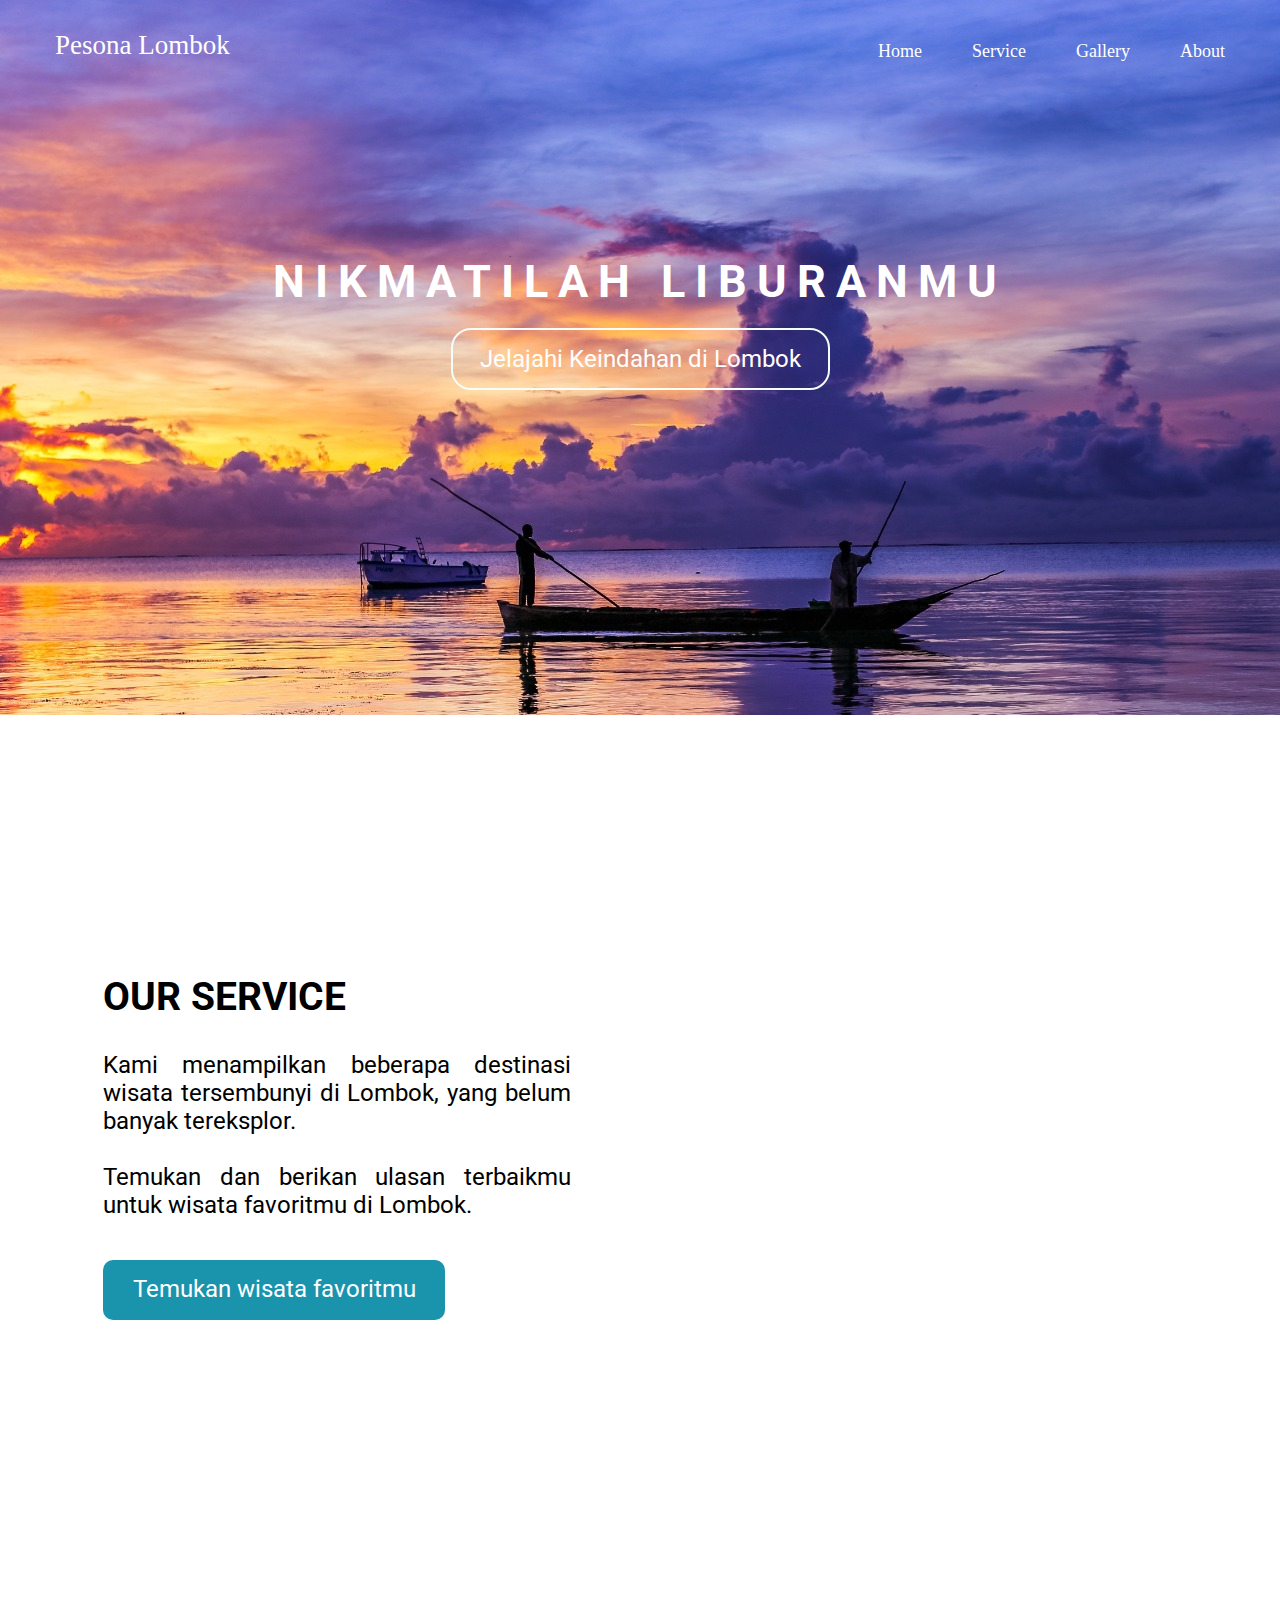
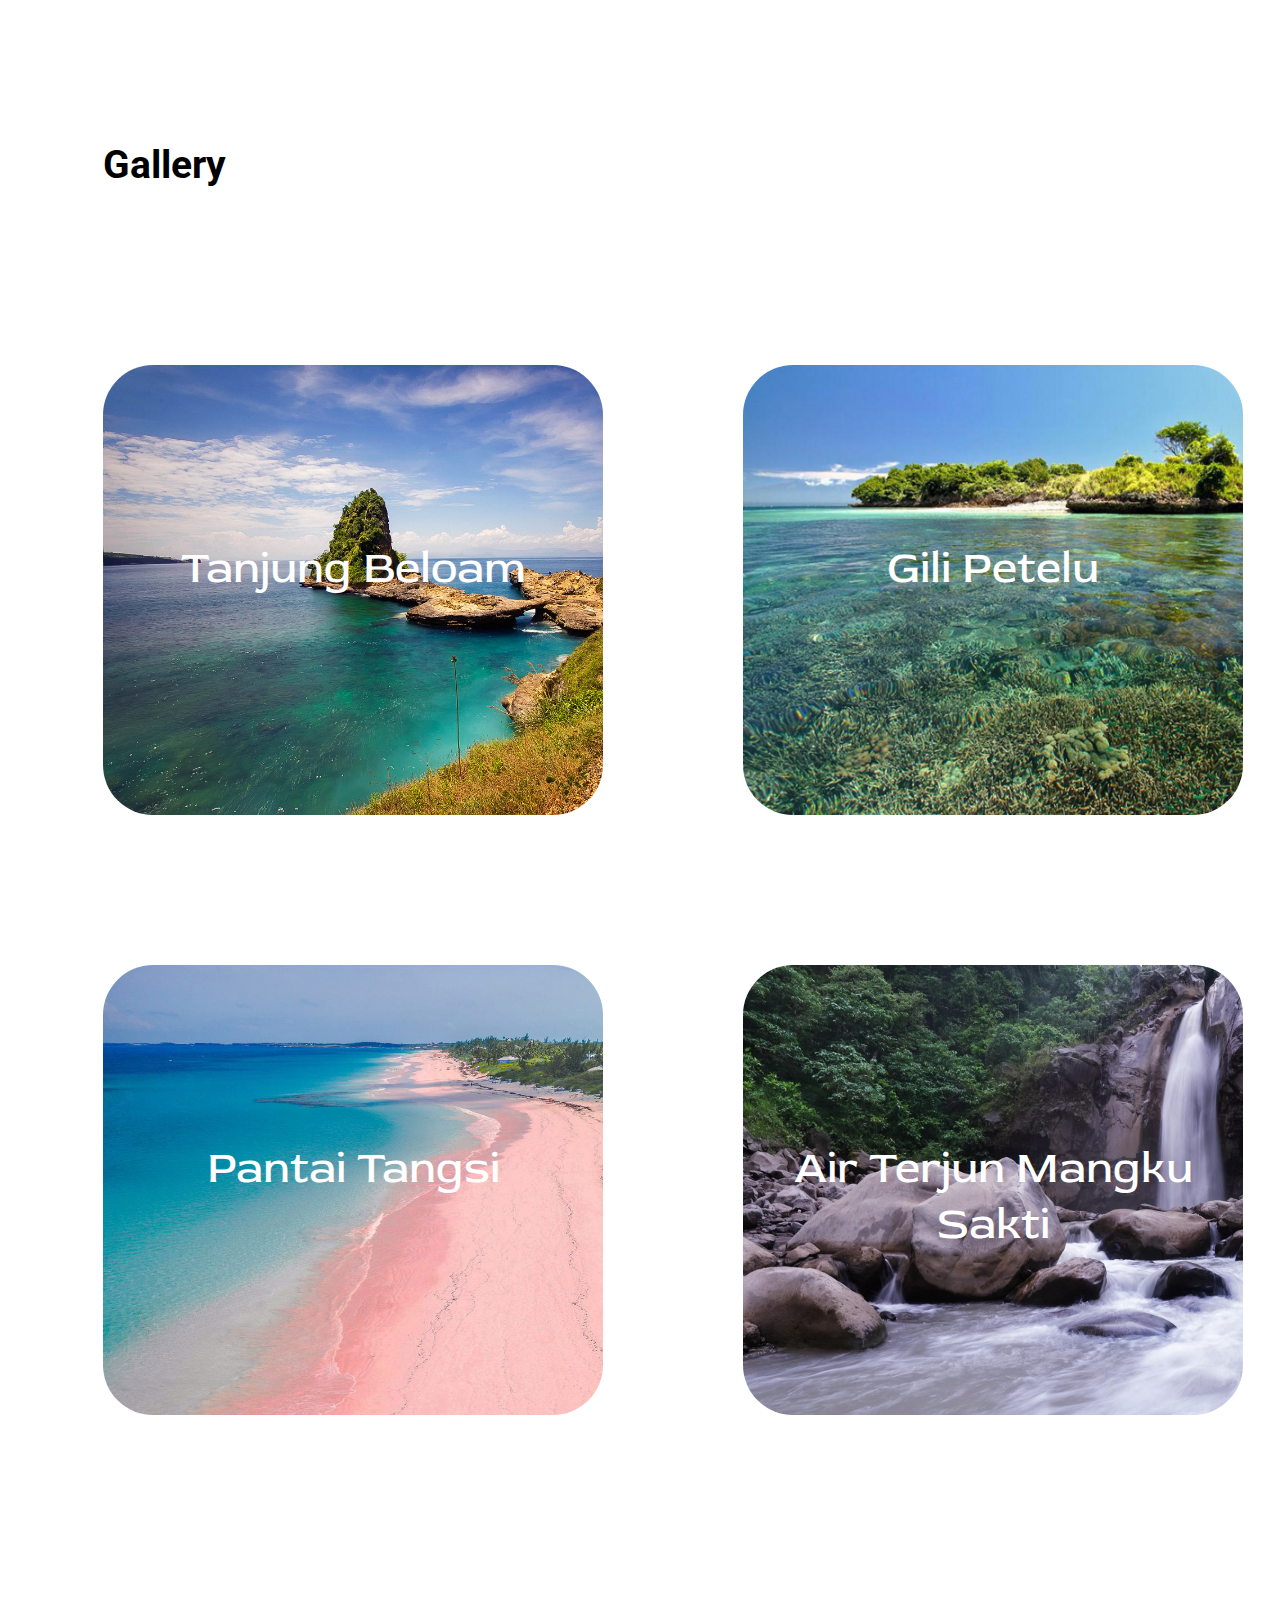
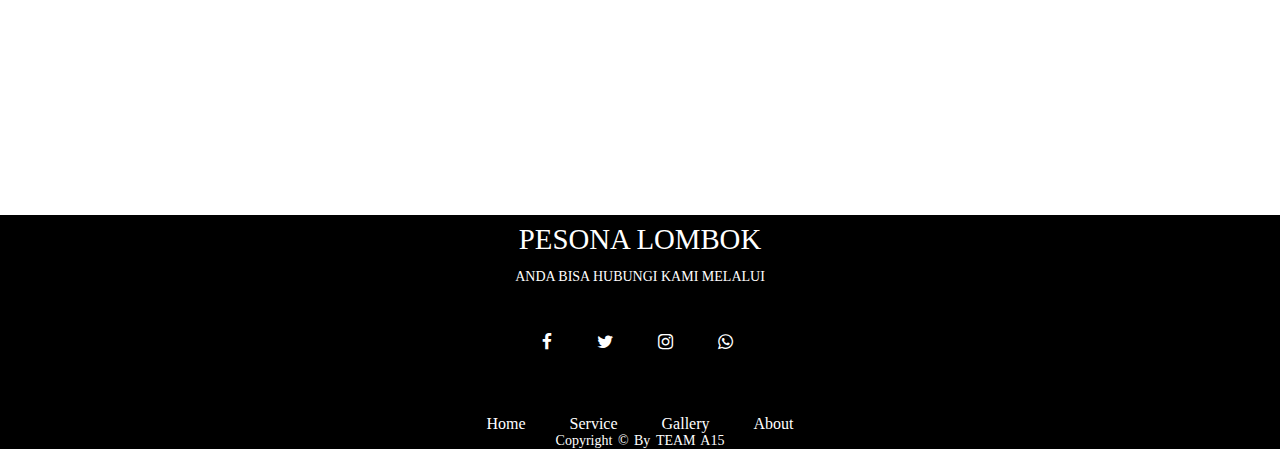
<file: index.html>
<!DOCTYPE html>
<html>
    <head>
        <meta charset="UTF-8">
        <meta http-equiv="X-UA-Compatible" content="IE=edge">
        <meta name="viewport" content="width=device-width, initial-scale=1.0">
        <link rel="stylesheet" href="css/projek15a.css">
        <link rel="stylesheet" href="css/responsive.css">
        <link rel="stylesheet" href="//maxcdn.bootstrapcdn.com/font-awesome/4.3.0/css/font-awesome.min.css">
        <title>Landing Page</title>
    </head>
    <body>
        <div class="header">
            <div class="container">
                <div class="header-left">
                    <p>Pesona Lombok</p>
                </div>
                <div class="header-right">
                    <a href="#">Home</a>
                    <a href="#service">Service</a>
                    <a href="#content">Gallery</a>
                    <a href="#footer">About</a>
                </div>

                <div class="top-wrapper">
                    <h1>NIKMATILAH LIBURANMU</h1>
                    <div class="btn-wrapper">
                        <a href="#content" class="btn-jelajahi">Jelajahi Keindahan di Lombok</a>
                    </div>  
                </div>
            </div>  
        </div>

        <div class="main">
            <div id="service">
                <h1>OUR SERVICE</h1>
                <p>
                    Kami menampilkan beberapa destinasi wisata tersembunyi di Lombok, yang belum banyak tereksplor.
                    <br>
                    <br>
                    Temukan dan berikan ulasan terbaikmu untuk wisata favoritmu di Lombok.
                </p>
                <div class="btn-service">
                    <a href="#content">Temukan wisata favoritmu</a>
                </div>
                <div class="video">
                    <iframe width="550" height="350" src="https://www.youtube.com/embed/O_3ztjkkGVw" title="YouTube video player" frameborder="0" allow="accelerometer; autoplay; clipboard-write; encrypted-media; gyroscope; picture-in-picture" allowfullscreen></iframe>
                </div>
            </div>
            
            
            <div id="content">
                
                <div class="content-item">
                    <h3>Gallery</h3>
                    <div class="content-button">
                        <a href="#" class="lombok1">
                            <div id="wisata1">
                                <div class="namawisata">Tanjung Beloam</div>
                            </div>
                        </a>
                    </div>    
                        
                    <div class="content-button">
                        <a href="#" class="lombok2">
                            <div id="wisata2">
                                <div class="namawisata">Gili Petelu</div>
                            </div>
                        </a>
                    </div>
                    
                    <div class="content-button">
                        <a href="#" class="lombok3">
                            <div id="wisata3">
                                <div class="namawisata">Pantai Tangsi</div>
                            </div>
                        </a>
                    </div>
                        
                    <div class="content-button">
                        <a href="#" class="lombok4">
                            <div id="wisata4">
                                <div class="namawisata">Air Terjun Mangku Sakti</div>
                            </div>
                        </a>
                    </div>
                </div>  
                <div class="clear"></div>     
            </div> 
        </div>
        
        
        <div id="footer">
            <div class="footer-content">
                <h3>PESONA LOMBOK</h3>
                <p>ANDA BISA HUBUNGI KAMI MELALUI</p>
                <ul class="social">
                    <li><a href="#"><i class="fa fa-facebook"></i></a></li>
                    <li><a href="#"><i class="fa fa-twitter"></i></a></li>
                    <li><a href="#"><i class="fa fa-instagram"></i></a></li>
                    <li><a href="#"><i class="fa fa-whatsapp"></i></a></li>
                </ul>
            </div>
            <div class="footer-menu">
                <a href="#">Home</a>
                <a href="#service">Service</a>
                <a href="#content">Gallery</a>
                <a href="#footer">About</a>
            </div>

            <div class="footer-bottom">
                <p>copyright &copy; by <span>team A15</span></p>
            </div>
        </div>
    </body>
</html>
</file>
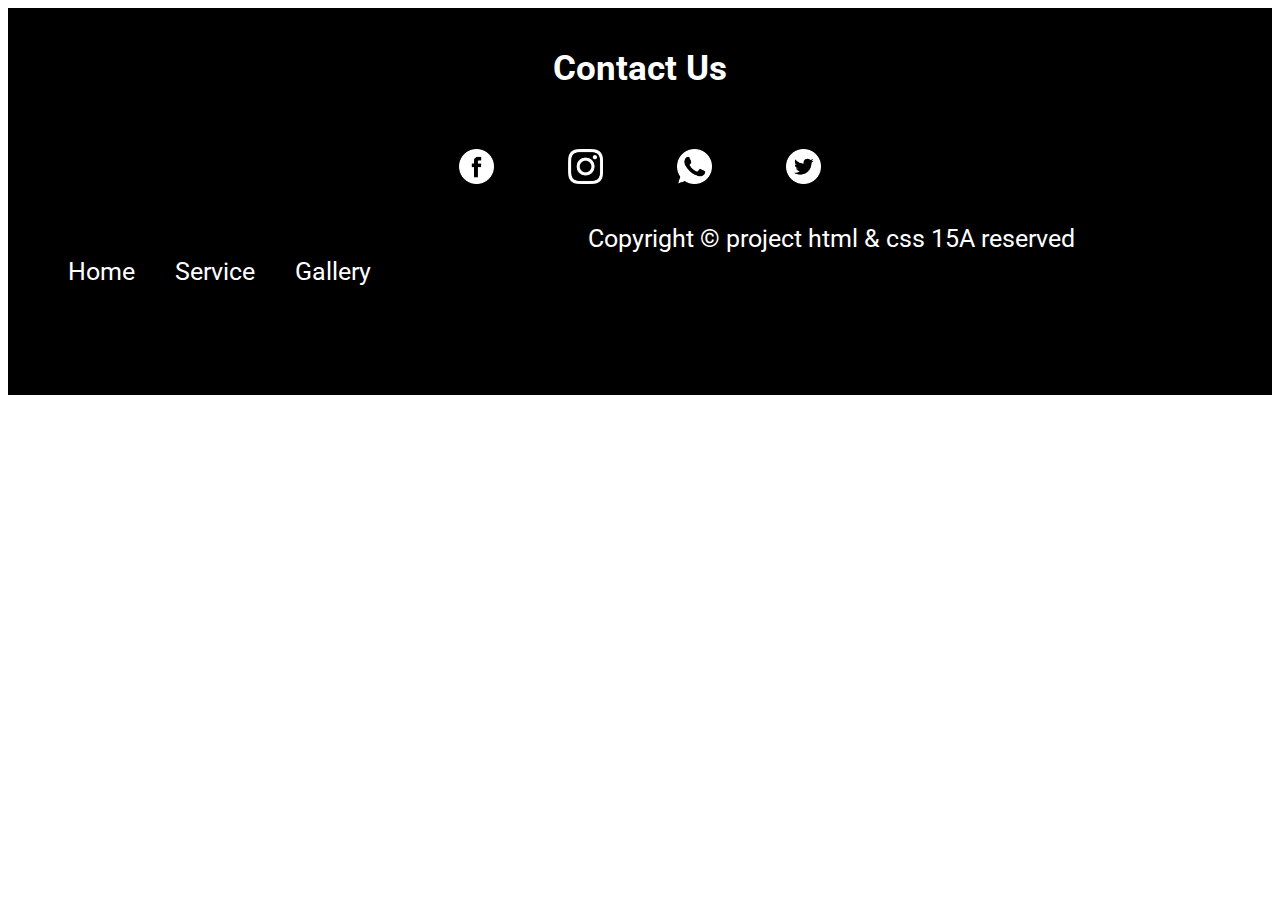
<file: Footer Proyek Kelompok 15A/index.html>
<!DOCTYPE html>
<html>
	<head>
		<link rel="stylesheet" href="style.css">
	</head>
	<body>
		<div class="footer">
			<div class="footer-logo">Contact Us</div>
				<img src="facebook.png">
				<img src="instagram.png">
				<img src="whatsapp.png">
				<img src="twitter.png">
			<div class="footer-list">
				<ul>
					<li>Home</li>
					<li>Service</li>
					<li>Gallery</li>
				</ul>
			</div>
			<div class="copyright">Copyright © project html & css 15A reserved</div>
		</div>
	</body>
</html>
</file>
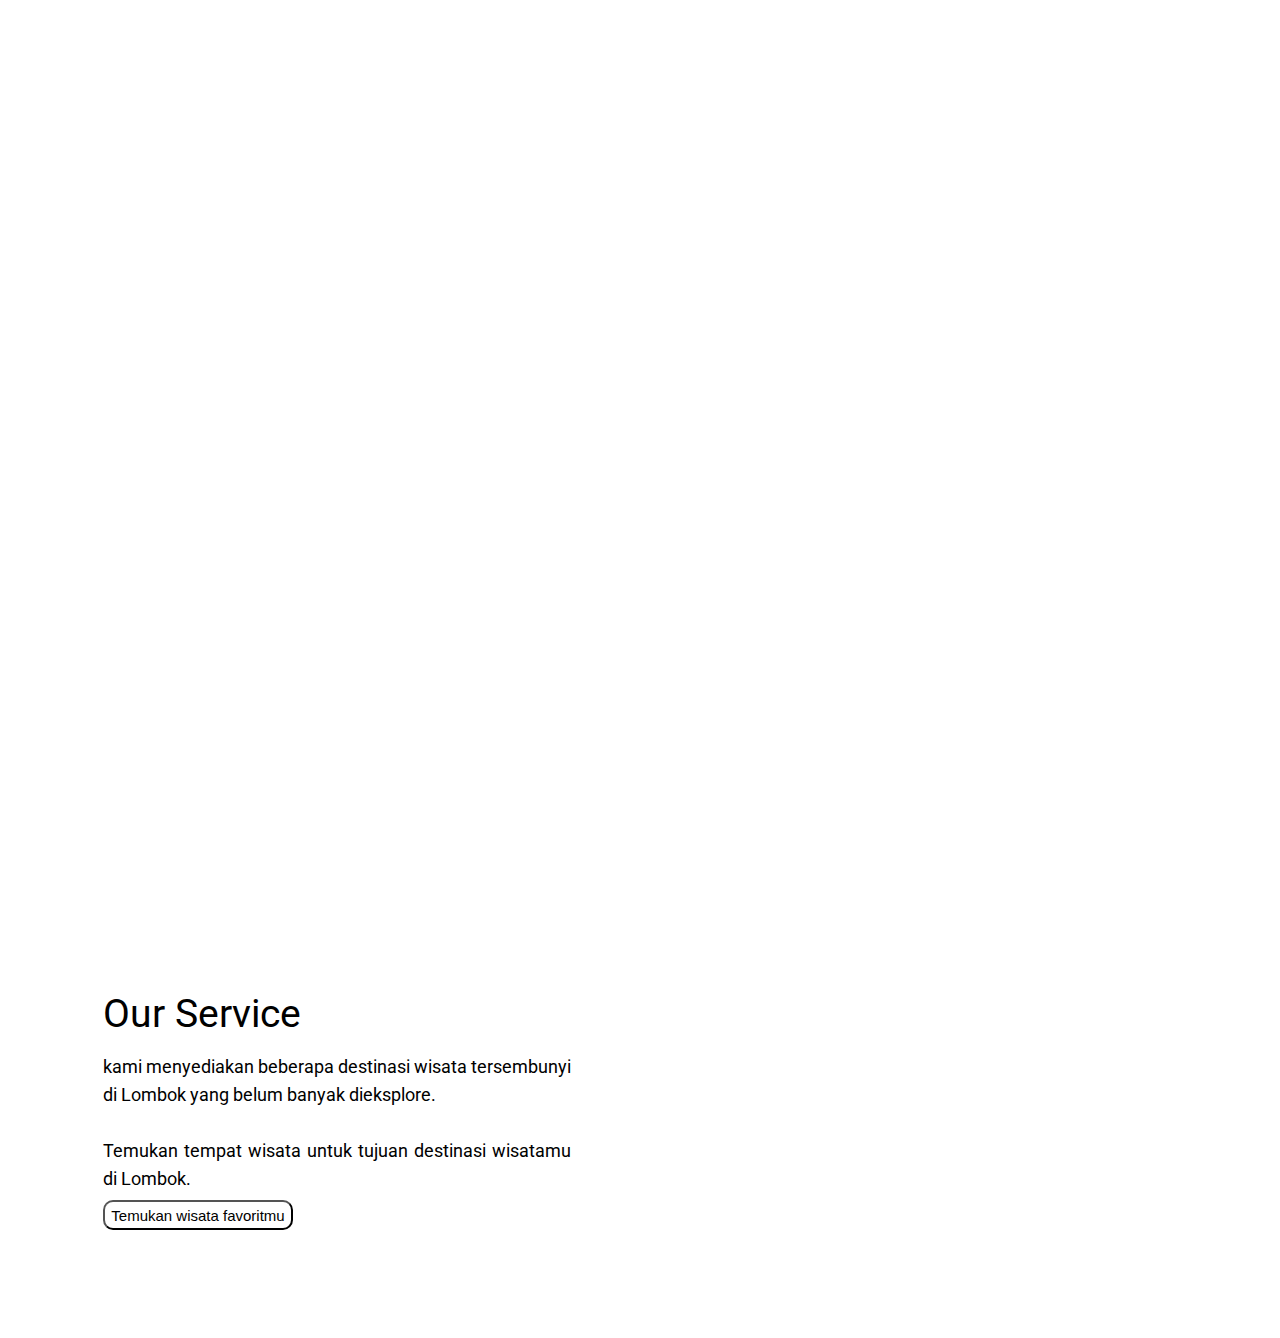
<file: service/index.html>
<!DOCTYPE html>
<html lang="en">
<head>
    <meta charset="UTF-8">
    <meta http-equiv="X-UA-Compatible" content="IE=edge">
    <meta name="viewport" content="width=device-width, initial-scale=1.0">
    <link rel="stylesheet" href="style.css">
    <title>A15 Project</title>
</head>
<body>
    <div class="main">
        <div class="service">
            <h1>Our Service</h1>
            <p>
                kami menyediakan beberapa destinasi wisata tersembunyi di Lombok yang belum banyak dieksplore.
                <br>
                <br>
                 Temukan tempat wisata untuk tujuan destinasi wisatamu di Lombok.
            </p>
            <div class="btn-service">
                <button>Temukan wisata favoritmu</button>    
        </div>
        <div class="video">
            <iframe width="350" height="250" src="https://www.youtube.com/embed/vTFYmjrM0oU" title="YouTube video player" 
            frameborder="0" allow="accelerometer; autoplay; clipboard-write; encrypted-media; gyroscope; picture-in-picture" 
            allowfullscreen></iframe>
        </div>
    </div>
    
</body>
</html>
</file>
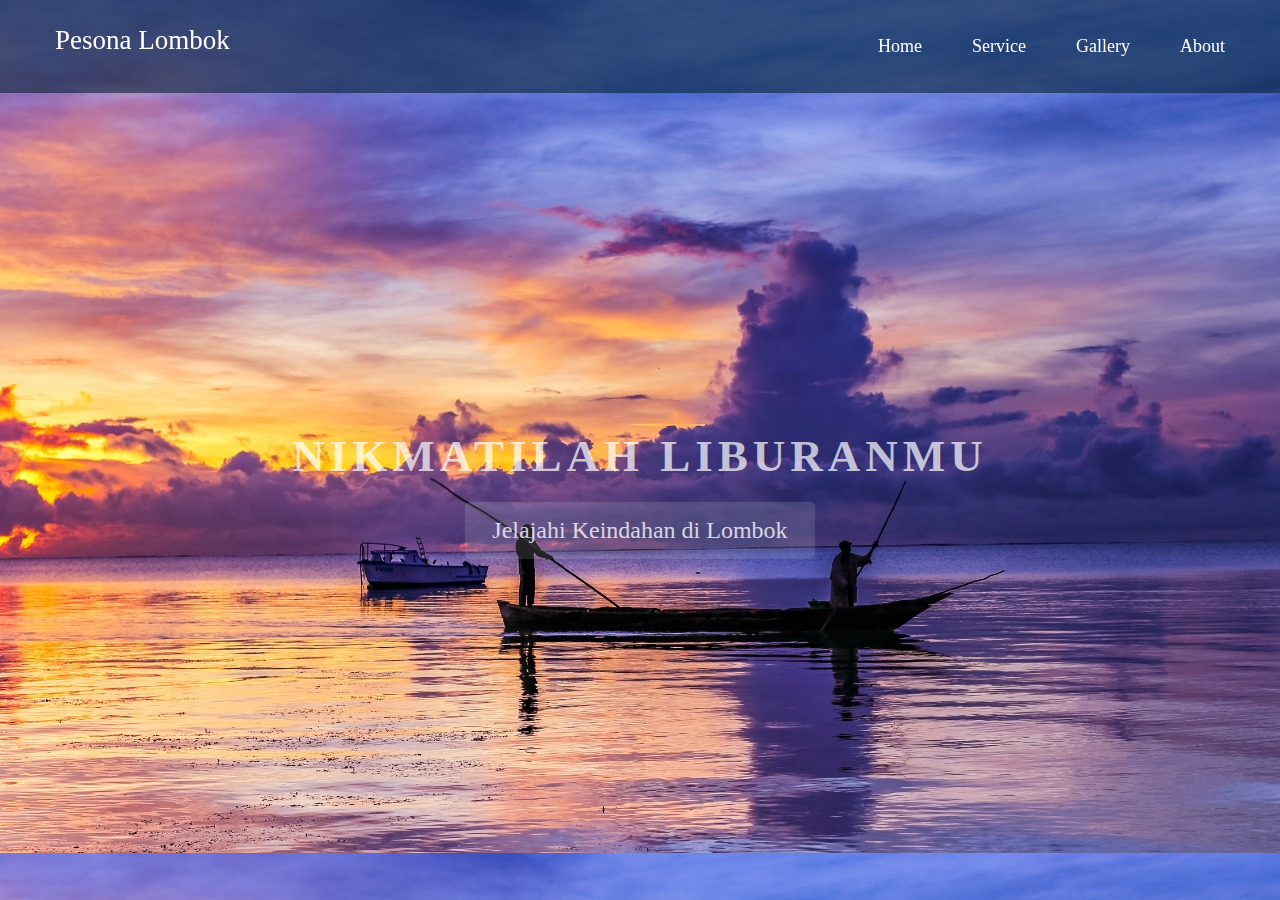
<file: Header Proyek Progate 15A/Header.html>
<!DOCTYPE html>
<html>
    <head>
        <meta charset="utf-8">
        <title>Pesona Lombok</title>
        <link rel="stylesheet" href="Headerstylesheet.css">
    </head>
    <body>
        <header>
            <div class="container">
                <div class="header-left">
                    <p>Pesona Lombok</p>
                </div>
                <div class="header-right">
                    <a href="#">Home</a>
                    <a href="#">Service</a>
                    <a href="#">Gallery</a>
                    <a href="#">About</a>
                </div>
            </div>
        </header>
         <div class="top-wrapper">
             <div class="container">
                 <h1>NIKMATILAH LIBURANMU</h1>
                 <div class="btn-wrapper">
                     <a href="#" class="btn jelajahi">Jelajahi Keindahan di Lombok</a>
                 </div>
             </div>
         </div>
    </body>
</html>
</file>
<file: css/projek15a.css>
@import url('https://fonts.googleapis.com/css2?family=Roboto&display=swap');
@import url('https://fonts.googleapis.com/css2?family=Red+Rose&display=swap');



/* header */
*{
    margin: 0px;
    padding: 0px;
    /* top: 0px;
    right: 0px;
    left: 0px;
     */
}
.header {
    background-image: url('bgheader.jpg');
    margin: 0;
    background-size: cover;
    padding-bottom: 100px;
}

.top-wrapper {
    padding: 250px 0 20px 0;
    color: white;
    text-align: center;
    margin-bottom: 100px;
}

.top-wrapper h1 {
    font-size: 45px;
    letter-spacing: 10px;
    margin-bottom: 20px;
    font-family: "Roboto";
}

.btn-wrapper {
    text-align: center;
    color: white;
    font-size: 24px;
    font-family: "Roboto";
    padding-bottom: 100px;
}

header {
    height: 93px;
    width: 100%;
    background-color: rgba(34, 49, 52, 0.9);
    position :fixed;
    /* top: 0;
    z-index: 10; */
  }

.btn-wrapper a {
    text-decoration: none;
}

.container {
    max-width: 1170px;
    width: 100%;
    padding: 5px 15px;
    margin: 0 auto;
}


.btn-jelajahi {
    padding: 15px 27px;
    color: white;
    display: inline-block;
    border-radius: 20px;
    text-align: center;
    /* background-color: #f3fdfa2a; */
    border: 2px solid #f3fdfa;
}

.btn:hover {
    opacity: 1px;
}

.header-left p {
    width: 180px;
    margin-top: 25px;
    color: white;
    font-size: 27px;
}

.header-left {
    float: left;
    margin-right: 25px;
}

.header-right {
    float: right;
    margin-right: -25px;
}

.header-right a {
    line-height: 93px;
    padding:  0 25px;
    color: white;;
    display: block;
    float: left;
    transition: all 0.5s;
    font-size: 18px;
    text-decoration: none;
}

.header-right a:hover {
    background-color: rgba(2, 33, 48, 0.521);
}

/* main */
#service{
    padding-bottom: 1000px;
}

.video {
    position: absolute;
    /* width: 628px; */
    /* height: 338px; */
    left: 711px;
    top: 974px;
}

#service h1{
    position: absolute;
    font-family : "Roboto";
    font-style : bold;
    height: 46px;
    left: 103px;
    top: 974px;
    font-size: 39px;
    line-height: 46px;
}

#service p {
    position: absolute;
    width: 468px;
    height: 168px;
    left: 103px;
    top: 1051px;
    font-family : "Roboto";
    font-style: normal;
    font-weight: normal;
    font-size: 24px;
    line-height: 28px;
    text-align: justify;
}

.btn-service {
    position: absolute;
    width: 342px;
    height: 45px;
    left: 103px;
    top: 1260px;
    padding-top: 15px;
    font-family : "Roboto";
    background: #1A93AD;
    border-radius: 10px;
    font-style: normal;
    font-weight: normal;
    font-size: 24px;
    line-height: 28px;
    text-align: center;
}

.btn-service a{
    text-decoration: none;
    color: white;
}

#content h3 {
    position: absolute;
    /* width: 163px; */
    /* height: 30px; */
    left: 103px;
    font-family: "Roboto";
    font-style: normal;
    padding-bottom: 1300px;
    font-size: 39px;
    /* line-height: 46px; */
}



#wisata1 {
    background-image: url("lombok1.jpg");
    background-size: cover;
    /* background-position: -150px 0; */
    border-radius: 50px;
    width: 500px;
    height: 450px;
    margin-left: 103px;
    margin-top: 150px;
    margin-right: 100px;
    
}

#wisata2 {
    background-image: url('lombok2.jpg');
    background-size: cover;
    /* background-position: -150px 0; */
    border-radius: 50px;
    width: 500px;
    height: 450px;
    margin-left: 103px;
    margin-top: 150px;
    margin-right: 100px;
    
}

#wisata3 {
    background-image: url('lombok3.jpg');
    background-size: cover;
    /* background-position: -150px 0; */
    border-radius: 50px;
    width: 500px;
    height: 450px;
    margin-left: 103px;
    margin-top: 150px;
    margin-right: 100px;
    
}

#wisata4 {
    background-image: url('lombok4.jpg');
    background-size: cover;
    /* background-position: -150px 0; */
    border-radius: 50px;
    width: 500px;
    height: 450px;
    margin-left: 103px;
    margin-top: 150px;
    margin-right: 100px;
    
}

.content-button:hover {
    opacity: 75%;
}

.clear{
    clear: left;
}

.namawisata{
    font-family: "Red rose";
    font-size: 45px;
    color: #ffffff;
    text-align: center;
    padding-top: 35%;
    padding-right: 50px;
    padding-left: 50px;
    padding-bottom: 35%;
}

#content a{
    text-decoration: none;
}

.content-item{
    justify-content: center;
    float: left;
    display: flex;
    flex-wrap: wrap;
    margin: 100px 0;
    align-items: center;
    
}

.content-item .content-button {
    flex: auto;
    width: 50%;
}

/* footer */
#footer {
    position: absolute;
    /* bottom: 0; */
    /* left: 0;
    right: 0; */
    background: black;
    /* height: 220px; */
    font-family: "Open Sans";
    /* padding-bottom: 40px; */
    margin-top: 300px;
    color: white;
    text-align: center;
}

.footer-content {
    display: flex;
    align-items: center;
    justify-content: center;
    flex-direction: column;
    text-align: center;
}

.footer-content h3 {
    font-size: 1.8rem;
    font-weight: 400;
    text-transform: capitalize;
    line-height: 3rem;
}

.footer-content p {
    max-width: 500px;
    margin: 0px auto;
    line-height: 28px;
    font-size: 14px;
}

.social {
    list-style: none;
    display: flex;
    align-items: center;
    justify-content: center;
    margin: 1rem 0 3rem 0;
}

.social li {
    margin: 10px;
    padding-right: 5px;
    font-size: 35px;
}

.social a {
    margin: 0 10px;
    text-decoration: none;
    color: white;
}

.social a i {
    font-size: 1.1rem;
    transition: color .4s ease;
}

.social a:hover i {
    color: aqua;
}

.footer-bottom {
    background: black;
    width: 100vw;
    margin-top: 20px 0px;
    text-align: center;
}

.footer-bottom p {
    font-size: 14px;
    word-spacing: 2px;
    text-transform: capitalize;
}

.footer-bottom span {
    text-transform: uppercase;
    opacity: 15px;
    font-weight: 200;
    padding-top: 20px;
}


.footer-menu a{
    text-decoration: none;
    color: white;
    text-align: center;
    margin: 20px;
    margin-bottom: 20px;
}
</file>
<file: css/responsive.css>
@media(max-width: 1000px ){
    /* body{
        background-color: aquamarine;
        
    } */

    .header{
        background-size: cover;
    }

    .header-right {
        margin-right: 50px;
    }
    
    .video{
        position: relative;
        left: 99px;
        top: 700px;
        width: 250px;
        height: 170px;
        padding-bottom: 300px;
    }

    .content-item{
        /* display: block; */
        padding-left: 15px;
    }

    #content h3{
        padding-bottom: 800px;
    }

    #wisata1 {
        background-size: cover;
        border-radius: 30px;
        width: 300px;
        height: 250px;
        margin-left: 103px;
        margin-top: 30px;
        /* margin-right: 100px; */
    }

    #wisata2 {
        background-size: cover;
        border-radius: 30px;
        width: 300px;
        height: 250px;
        margin-left: 90px;
        margin-top: 30px;
        margin-right: 100px;
    }

    #wisata3 {
        background-size: cover;
        border-radius: 30px;
        width: 300px;
        height: 250px;
        margin-left: 103px;
        margin-top: 50px;
        /* margin-right: 100px; */
    }

    #wisata4 {
        background-size: cover;
        border-radius: 30px;
        width: 300px;
        height: 250px;
        margin-left: 90px;
        margin-top: 50px;
        margin-right: 100px;
    }

    .namawisata{
        font-size: 25px;
    }
}


@media (max-width: 670px ){
    /* body{
        background-color: blueviolet;
    } */

    .header{
        background-size:cover;
    }

    .header-right{
        margin-right: 25px;
    }

    .video{
        position: relative;
        left: 99px;
        top: 700px;
        width: 250px;
        height: 170px;
        padding-bottom: 80px;
    }

    .content-item{
        display: block;

    }
    
    #content h3{
        padding-bottom: 500px;
    }

    .content-button{
        padding-top: 150px;
        left: 30px;
        margin: auto;
    }
}
</file>
<file: Footer Proyek Kelompok 15A/style.css>
@import url('https://fonts.googleapis.com/css2?family=Roboto&display=swap');
.footer {
	color: white;
	text-align: center;
	font-family: 'Roboto';
	background-color: black;
	height: 387px;
	top: 3052px;
}
.footer-logo {
	font-family: 'Roboto';
	font-style: normal;
	font-weight: bold;
	font-size: 35px;
	line-height: 41px;
	left: 606;
	height: 41px;
	top: 3082px;
}
img {
	padding: 20px 35px;
	height: 35px;
	width: 35px;
}
.footer-logo {
	padding: 40px 40px;
}
li {
	list-style: none;
	font-family: 'Roboto';
	font-size: 25px;
	float: left;
	padding: 33px 20px;
	text-align: center;
}
.copyright {
	font-family: 'Roboto';
	font-size: 25px;
	text-align: center;
}
</file>
<file: service/style.css>
/* bagian main service */
@import url('https://fonts.googleapis.com/css2?family=Roboto&display=swap');
.main{
    float: left;
    padding-left: 100px;
    
}


.main h1{
    position: absolute;
    width: 238px;
    height: 46px;
    left: 103px;
    top: 965px;

    font-family: "Roboto";
    font-style: normal;
    font-weight: normal;
    font-size: 39px;
    line-height: 46px;
}

.service p{
    position: absolute;
    width: 468px;
    height: 168px;
    left: 103px;
    top: 1035px;
    font-family: "roboto";
    font-style: normal;
    font-weight: normal;
    font-size: 18px;
    line-height: 28px;
    text-align: justify;   
}
.btn-service{
    position: absolute;
    width: 284px;
    height: 28px;
    left: 103px;
    top: 1200px;
    font-family: "roboto";
    font-weight: normal;
    line-height: 28px;
    text-align: justify;
    
}

button{
    font-size: 15px;
    font-style: normal;
    position: left;
    width: 190px;
    height: 30px;
    background: white;
    border-radius: 10px;
}

.btn-service :hover{
    background-color: aquamarine;
}

.video{
    position: absolute;
    width: 628px;
    height: 338px;
    left: 711px;
    top: 1000px;

}
</file>
<file: Header Proyek Progate 15A/Headerstylesheet.css>
@import url('https://fonts.googleapis.com/css2?family=Roboto&display=swap');

body {
    background-image: url(sunset-6361127.jpg);
    margin: 0;
    font-family: url('https://fonts.googleapis.com/css2?family=Roboto&display=swap');
    background-size: cover;
}

header {
    height: 93px;
    width: 100%;
    background-color: rgba(2, 33, 48, 0.582);
    position :fixed;
    top: 0;
    z-index: 10;
  }

a {
    text-decoration: none;
}

.container {
    max-width: 1170px;
    width: 100%;
    padding: 0 15px;
    margin: 0 auto;
}

.top-wrapper {
    padding: 400px 0 30px 0;
    color: white;
    text-align: center;
}

.top-wrapper h1 {
    opacity: 0.7;
    font-size: 45px;
    letter-spacing: 5px;
    margin-bottom: 5px;
}

.btn-wrapper {
    text-align: center;
    margin: 20px 0;
    color: white;
    font-size: 24px;
}

.jelajahi {
    padding: 15px 27px;
    color: white;
    display: inline-block;
    opacity: 0.8;
    border-radius: 5px;
    text-align: center;
    background-color: #f3fdfa2a;
}

.btn:hover {
    opacity: 1;
}

p {
    width: 180px;
    margin-top: 25px;
    color: white;
    font-size: 27px;
}

.header-left {
    float: left;
    margin-right: 25px;
}

.header-right {
    float: right;
    margin-right: -25px;
}

.header-right a {
    line-height: 93px;
    padding:  0 25px;
    color: white;
    display: block;
    float: left;
    transition: all 0.5s;
    font-size: 18px;
}

.header-right a:hover {
    background-color: rgba(2, 33, 48, 0.521);
}
</file>
